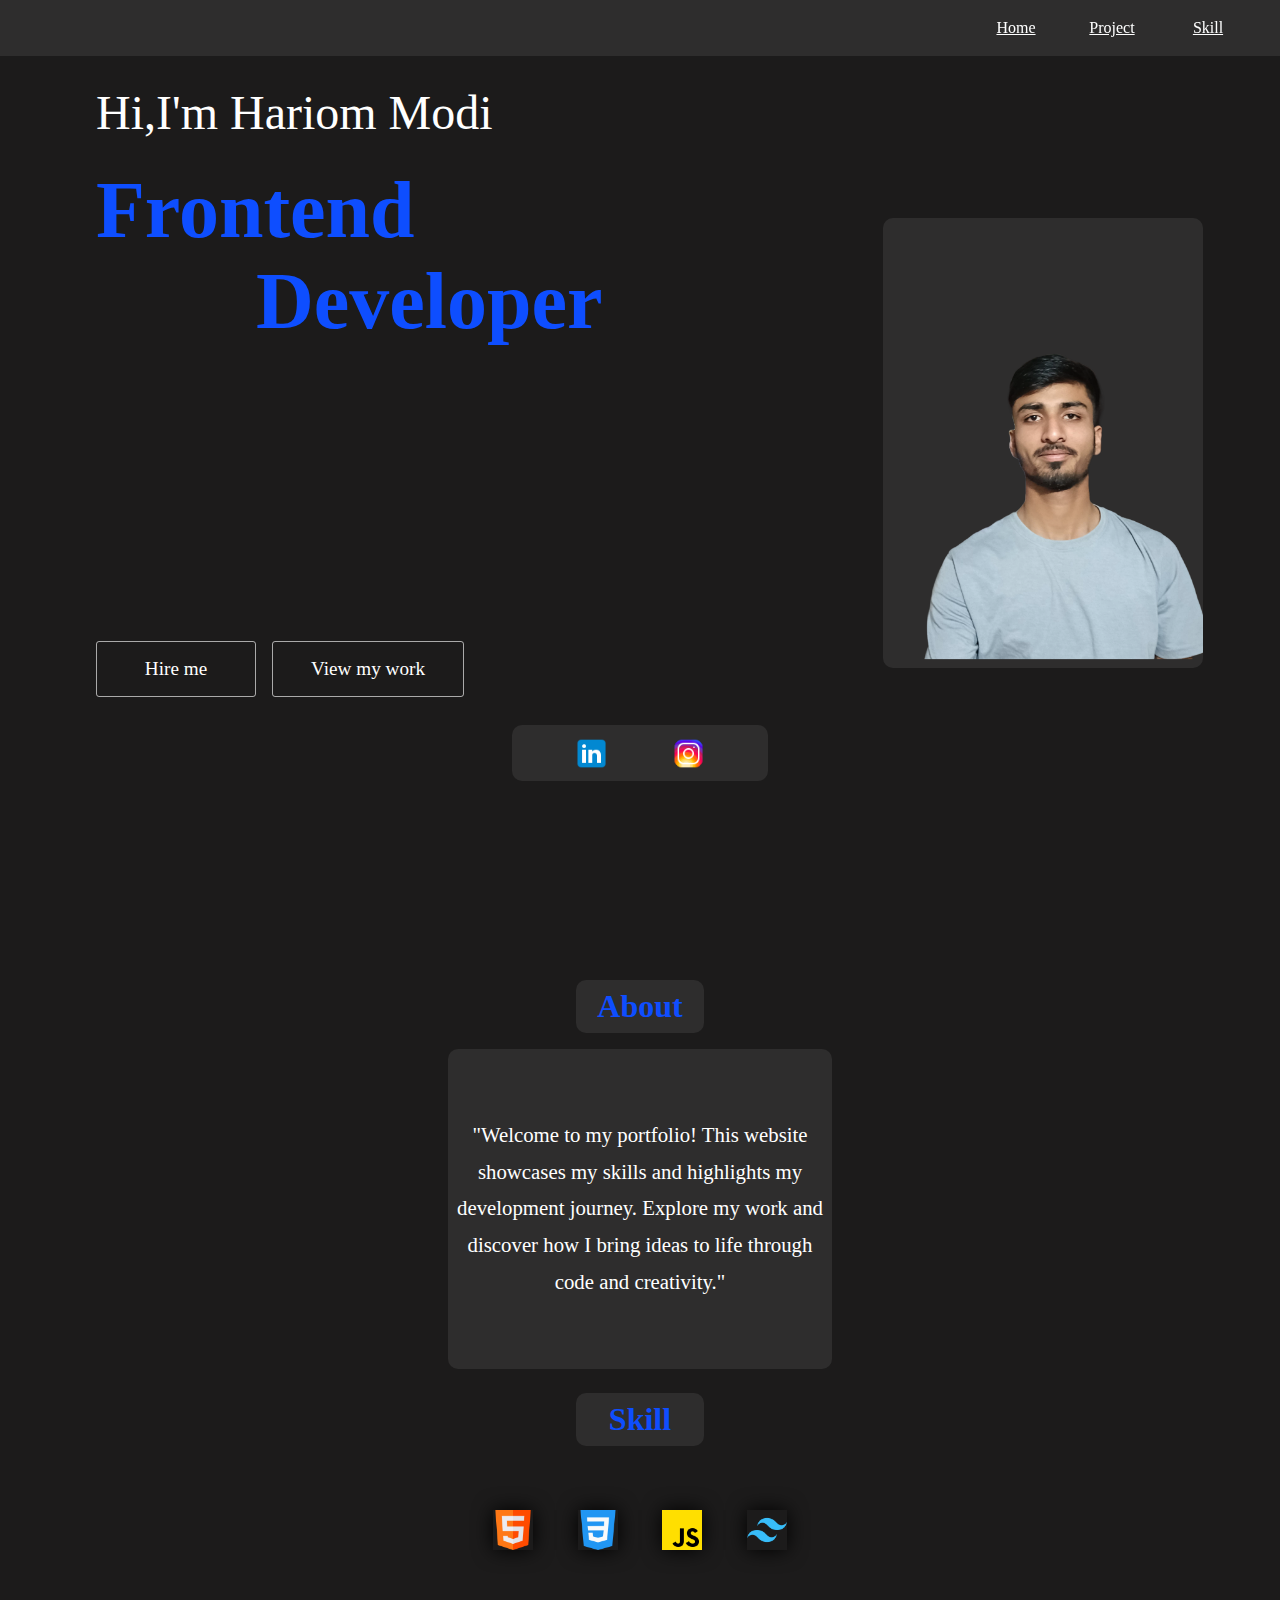
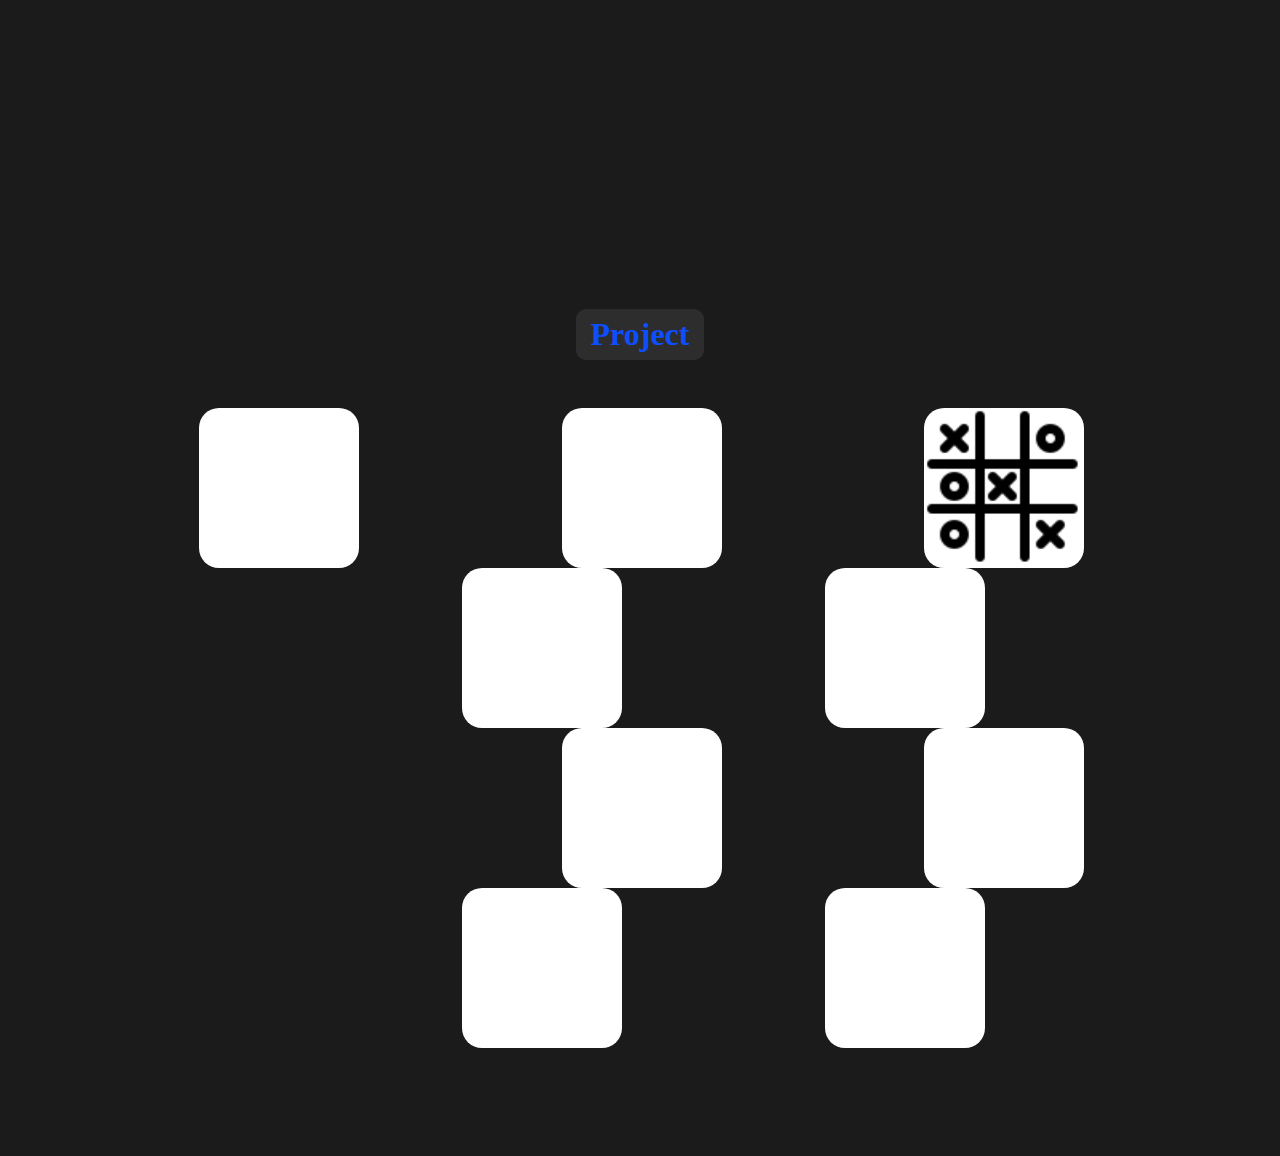
<file: index.html>
<!DOCTYPE html>
<html lang="en">
<head>
    <meta charset="UTF-8">
    <meta name="viewport" content="width=device-width, initial-scale=1.0">
    <title>Hariom Modi</title>
    <link rel="stylesheet" href="style.css">
</head>
<body>
    <main>
        <div class="header">
            <a href="#page1" class="headerOption home">Home</a>
            <a href="#page3" class="headerOption project">Project</a>
            <a href="#page2" class="headerOption skill">Skill</a>
        </div>
        <div class="page1" id="page1">
            <div class="greet">Hi,I'm Hariom Modi</div>
            <div class=" work work1">Frontend</div>
            <div class="work work2">Developer</div>
            <div class="image"></div>
            <div class="button">
                <div class="hire">Hire me</div>
                <div class="viewMyWork">View my work</div>
            </div>
            <div class="contact">
                <a class="item linkdine" target="_blank" href="https://www.linkedin.com/in/hariom-modi-a60021318?utm_source=share&utm_campaign=share_via&utm_content=profile&utm_medium=android_app"></a>
                <a target="_blank" href="https://www.instagram.com/learn_with_hariom_?igsh=bzhhYzR4eXdleDNq" class="item instagram"></a>
            
            </div>
        </div>
        <div class="page2" id="page2">
            <div class="aboutButton">About</div>
            <div class="about">"Welcome to my portfolio! This website showcases my skills and highlights my development journey. Explore my work and discover how I bring ideas to life through code and creativity."</div>
            <div class="skillButton">Skill</div>
            <div class="skillBar">
            <div class="skillItem html"></div>
            <div class="skillItem css"></div>
            <div class="skillItem javaScript"></div>
            <div class="skillItem tailwind"></div></div>
            
        </div>
        <div class="page3" id="page3">
            <div class="projectButton">Project</div>
            <div class="projectBox">
                    <div class="projectBar bar">
                        <a href="tic-tac-toe.html" class="projectItem project1"></a>
                    </div>
                    <div class="projectBar">
                        <div class="projectItem"></div>

                    </div>
                    <div class="projectBar bar">
                        <div class="projectItem"></div>

                    </div>
                    <div class="projectBar">
                        <div class="projectItem"></div>

                    </div>
                    <div class="projectBar bar">
                        <div class="projectItem"></div>

                    </div>
                    <div class="projectBar">
                        <div class="projectItem"></div>

                    </div>
                    <div class="projectBar bar">
                        <div class="projectItem"></div>

                    </div>
                    <div class="projectBar">
                        <div class="projectItem"></div>

                    </div>
                    <div class="projectBar bar">
                        <div class="projectItem"></div>

                    </div>

            </div>
        </div>
        
    </main>
    <script src="index.js"></script>
</body>
</html>
</file>
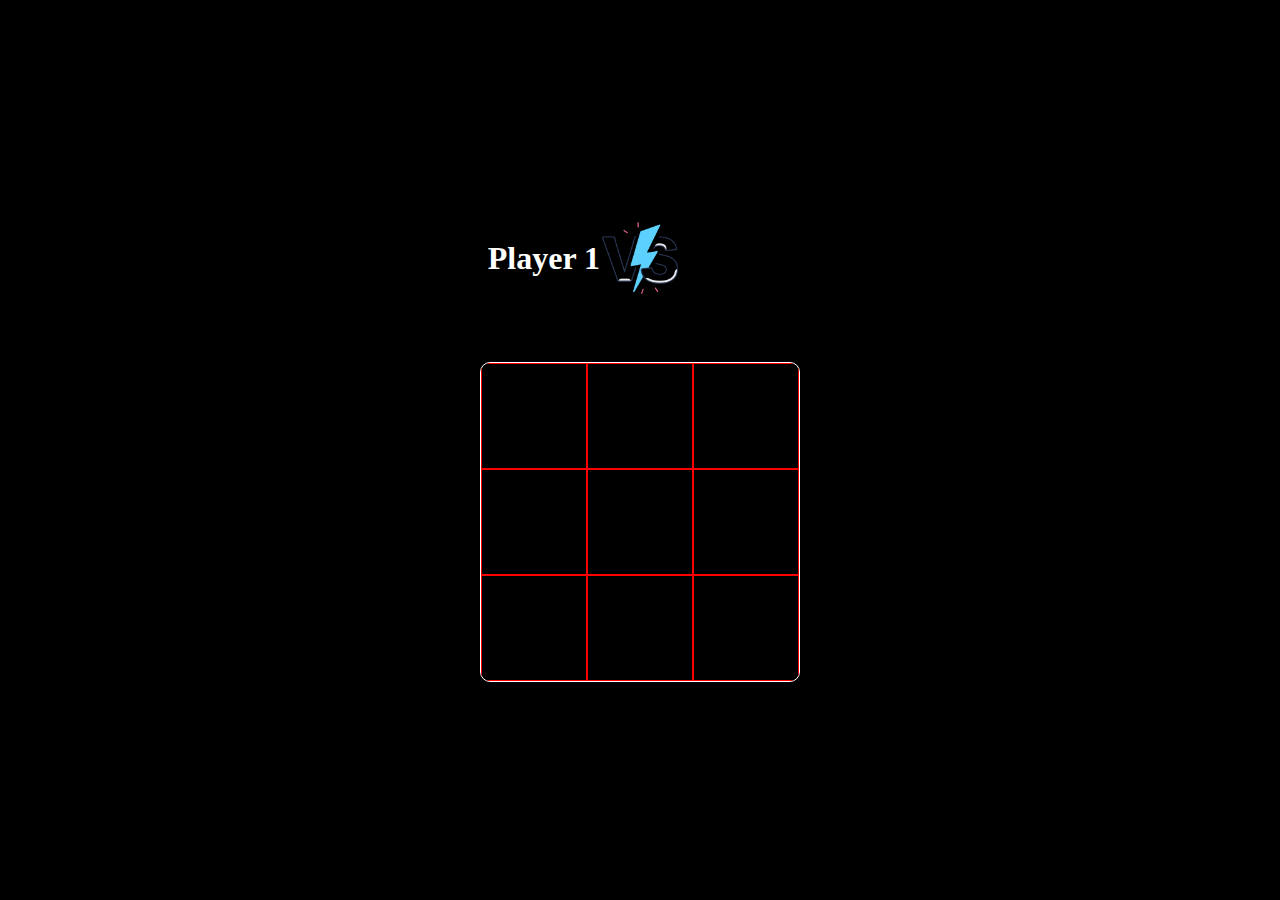
<file: tic-tac-toe.html>
<!DOCTYPE html>
<html lang="en">
<head>
    <meta charset="UTF-8">
    <meta name="viewport" content="width=device-width, initial-scale=1.0">
    <title>Document</title>
    <link rel="stylesheet" href="tic-tac-toe.css">
</head>
<body>
    <main>
        <div class="battle">
            <h1 class="player1">Player 1</h1>
            <img src="versus.png" alt="">
            <h1 class="player2">Player 2</h1>
        </div>
        <div class="cover">
            <div class="box"></div>
            <div class="box"></div>
            <div class="box"></div>
            <div class="box"></div>
            <div class="box"></div>
            <div class="box"></div>
            <div class="box"></div>
            <div class="box"></div>
            <div class="box"></div>
        </div>
    </main>
    <script src="tic-tac-toe.js"></script>
</body>
</html>
</file>
<file: style.css>
*{
    margin: 0;
    padding: 0;
    box-sizing: border-box;
}
body{
    height: 100vh;
    width: 100vw;
}
main{
    height: auto;
    width: 100vw;
    background-color: rgb(28, 27, 27);
    display: flex;
    align-items: center;
    flex-direction: column;
}
.header{
    height: 3.5rem;
    width: 70%;
    position: sticky;
    top: 0;
    display: flex;
    background-color: rgba(128, 128, 128, 0.175);
}
.page1{
    height: 100vh;
    width: 100vw;
    display: flex;
    align-items: center;
    flex-direction: column;
    flex-shrink: none;

}
.headerOption{
    color:white;
    height: 100%;
    width: calc(100%/3);
    display:flex;
    justify-content: center;
    align-items: center;
}
.greet{
    margin-top: 1.5rem;
    height: 4rem;
    width: 85%;
    color: white;
    font-size: 2rem;
    display: flex;
    align-items: center;
    font-weight: 400;
    animation: greeting 1s linear forwards;
    overflow: hidden;
    text-wrap: nowrap;
}
@keyframes greeting{
    0%{
        width: 0%;
    }
    100%{
        width: 85%;
    }
}
.work{
    height: 4rem;
    width:85%;
    color:rgb(14, 78, 255);
    font-size: 3.5rem;
    font-weight: 900;
    display: flex;
}
.work1{
    align-items: flex-end;
}
.work2{
    justify-content: flex-end;
}
.image{
    height: 16rem;
    width: 85%;
    background-color: rgba(128, 128, 128, 0.175);
    border-radius: 10px;
    margin-top: 0.5rem;
    background-image: url(logo.png);;
    background-position: center;
    background-size: 150%;
    background-repeat: no-repeat;
   

}
.button{
    height: 5rem;
    width: 85%;
    display: flex;
    justify-content: space-evenly;
    align-items: center;
    color: white;
    font-size: 1.2rem;
    font-weight: 500;
}
.hire{
    height: 70%;
    width: calc(100%/3);
    border: 1px solid rgba(255, 255, 255, 0.627);
    display: flex;
    justify-content: center;
    align-items: center;
    border-radius: 3px;
    transition: all 200ms ease-in-out;
    cursor: pointer;
}
.viewMyWork:hover,.hire:hover{
    background-color: rgba(128, 128, 128, 0.692);
    border-radius: 20px;
}
.viewMyWork{
    height: 70%;
    width: calc(100%/2);
    border: 1px solid rgba(255, 255, 255, 0.627);
    display: flex;
    justify-content: center;
    align-items: center;
    border-radius: 3px;
    text-align: center;
    transition: all 200ms ease-in-out;
    cursor: pointer;

}
.contact{
    height: 3.5rem;
    background-color: rgba(128, 128, 128, 0.175);

    width: 85%;
    margin-top: 1rem;
    display: flex;
    justify-content: space-evenly;
    align-items: center;
    border-radius: 10px;

}
.item{
    height: 75%;
    /* border: 1px solid white; */
    width: calc(100%/7);
}
.linkdine{
    background-image: url(icons8-linkedin-48.png);;
    background-position: center;
    background-size: contain;
    background-repeat: no-repeat;
}
.instagram{
    background-image: url(insta.png);;
    background-position: center;
    background-size: contain;
    background-repeat: no-repeat;

}
.page2{
    height: 100vh;
    width: 100vw;
    display: flex;
    align-items: center;
    flex-direction: column;
}
.aboutButton,.skillButton,.projectButton{
    margin-top: 1.5rem;
    height: 3.3rem;
    width: 8rem;
    color:rgb(14, 78, 255);
    font-size: 2rem;
    display: flex;
    align-items: center;
    justify-content: center;
    font-weight: 600;
    border-radius: 10px;
    background-color: rgba(128, 128, 128, 0.175);
    
}
.projectButton{
    margin-top: 3.3rem;
}
.about{
    height: 20rem;
    width: 85%;
    background-color: rgba(128, 128, 128, 0.175);
    
    margin-top: 1rem;
    color: white;
    font-size: 100%;
    line-height: 2.3rem;
    display: flex;
    align-items: center;
    text-align: center;
border-radius: 10px;
}
.skillItem{
    height: 2.5rem;
    width: 2.5rem;
    box-shadow: 0 0 20px black;
}
.skillBar{
    height: 4rem;
    width: 85%;
    justify-content: space-evenly;
    display: flex;
    margin-top: 3rem;
}
.html{
    
    background-image: url(html.png);
    background-position: center;
    background-size: contain;
    background-repeat: no-repeat;
    animation: float 1s alternate-reverse ease-in infinite;
}
.html:hover,.css:hover,.javaScript:hover,.tailwind:hover{
    height: 4rem;
    width: 4rem;
    /* border: 1px solid white; */
    text-align: center;
    color: black;

}

.css{
    
    background-image: url(css-3.png);
    background-position: center;
    background-size: contain;
    background-repeat: no-repeat;
    animation: float 1s alternate-reverse ease-in infinite;
    animation-delay: 100ms;
}
.javaScript{
    
    background-image: url(js.png);
    background-position: center;
    background-size: contain;
    background-repeat: no-repeat;
    animation: float 1s alternate-reverse ease-in infinite;
    animation-delay: 200ms;

}
.tailwind{
    
    background-image: url(Tailwind\ CSS.png);
    background-position: center;
    background-size: contain;
    background-repeat: no-repeat;
    animation: float 1s alternate-reverse ease-in infinite;
    animation-delay: 300ms;

}
@keyframes float{
    
    100%{
        transform: translateY(1rem);
        filter: drop-shadow(5px 0px 5px gray);

    }
}
.page3{
    height: 100vh;
    width: 100vw;
    display: flex;
    align-items: center;
    flex-direction: column;

}
.projectBox{
    height: 85vh;
    width: 85%;
    overflow-y: auto;
    display: flex;
    flex-direction: column;
    margin-top: 3rem;
}
.projectBar{
    height: 10rem;
    width: 100%;
    flex-shrink: 0;
    display: flex;
    align-items: center;
}
.projectItem{
    height: 100%;
    width: 10rem;
    border-radius: 20px;
    background-color: white;
}
.bar{
    justify-content: flex-end;
}
.spred{
    transition: all 1s ease-in-out;
animation: spred 1s linear forwards;
}
@keyframes spred{

100%{
    transform: translateY(5rem);
}
}

@media (min-width:768px){
    .hire{
        width: 10rem;
        margin-right: 1rem;
    }
    .viewMyWork{
        width: 12rem;
     
    }
    .button{
        justify-content: flex-start;
        flex-shrink: 0;
        margin-top: -3%;
    }
    
    .greet{
        font-size: 3rem;
    }
    .work1{
        margin-top: 3rem;

    }
    .work{
        font-size: 5rem;
    }
    .work2{
       justify-content: flex-start;
       padding-left: 10rem;
    }
    .image{
        height: 50%;
        width: 25%;
        margin-left: 63%;
        flex-shrink: 0;
        margin-top: -8%;
    animation: float 1s alternate-reverse ease-in infinite;
        
    }
    .contact{
        flex-shrink: 0;
        width: 20%;
    }
    
    .about{
        width: 30%;
        font-size: 1.3rem;
    }
    .skillBar{
        margin-top: 5%;
        width: 30%;
    }
    .projectBox{
        flex-wrap: wrap-reverse;
    }
    .projectBar{
        width: 33%;
    }
    .bar{
        justify-content: center;
        /* margin-left: 5%; */
    }
    .header{
        width: 100%;
        justify-content: flex-end;

    }
    .headerOption{
        width: 3rem;
        margin-right: 3rem;
    }
    
}
.project1{
    background-image: url(ticreal.png);
    background-position: center;
    background-size: contain;
    background-repeat: no-repeat;
}
</file>
<file: tic-tac-toe.css>
*{
    margin: 0;
    padding: 0;
    box-sizing: border-box;
}
body{
    height: 100vh;
    width: 100vw;
}
main{
    height: 100%;
    width: 100%;
    background-color: black;
    display: flex;
    flex-direction: column;
    justify-content: center;
    align-items: center;
}
.box{
    border: 1px solid red;
    font-size: 4rem;
    display: flex;
    justify-content: center;
    align-items: center;
    color: white;
}
.cover{
    height: 20rem;
    width: 20rem;
    border: 1px solid white;
    display: grid;
    grid-template-columns: 1fr 1fr 1fr;
    grid-template-rows: 1fr 1fr 1fr;
    border-radius: 10px;
    overflow: hidden;
}
.battle{
    display: flex;
    /* border: 1px solid white; */
    height: 5rem;
    width: 100%;
    color: white;
    align-items: center;
    justify-content: center;
    margin-bottom: 4rem;
}
.battle img{
    height: 100%;
    /* border: 1px solid white; */
}
.line{
    height: 20px;
    width: 2rem;
    border-radius: 15px;
    border: 1px solid white;
    /* background-color: blue; */
    box-shadow: inset 0 0 40px aqua;
    animation: slide 500ms ease-out forwards;
    position: absolute;

}
.line1{
    height: 20px;
    width: 2rem;
    border-radius: 15px;
    border: 1px solid white;
    /* background-color: blue; */
    box-shadow: inset 0 0 40px aqua;

    animation: slide1 500ms ease-out forwards;
        position: absolute;
    rotate: 45deg;

}
.line2{
    height: 20px;
    width: 2rem;
    border-radius: 15px;
    border: 1px solid white;
    /* background-color: blue; */
    box-shadow: inset 0 0 40px aqua;

    animation: slide2 500ms ease-out forwards;
        position: absolute;
    rotate: -45deg;

}
.line3{
    height: 20px;
    width: 2rem;
    border-radius: 15px;
    border: 1px solid white;
    /* background-color: blue; */
    box-shadow: inset 0 0 40px aqua;

    animation: slide3 500ms ease-out forwards;
        position: absolute;
    rotate: 90deg;

}
@keyframes slide{
    
    100%{
        transform: translateX(28vw);
        width: 75vw;
    }
}
@keyframes slide3{
    
    100%{
        transform: translateX(15vh);
        width: 75vw;
    }
}
@keyframes slide1{
    
    100%{
        transform: translateX(38vw);
        width: 95vw;
    }
}
@keyframes slide2{
    100%{
        transform: translateX(-45vw);
        width: 95vw;
    }
}
</file>
